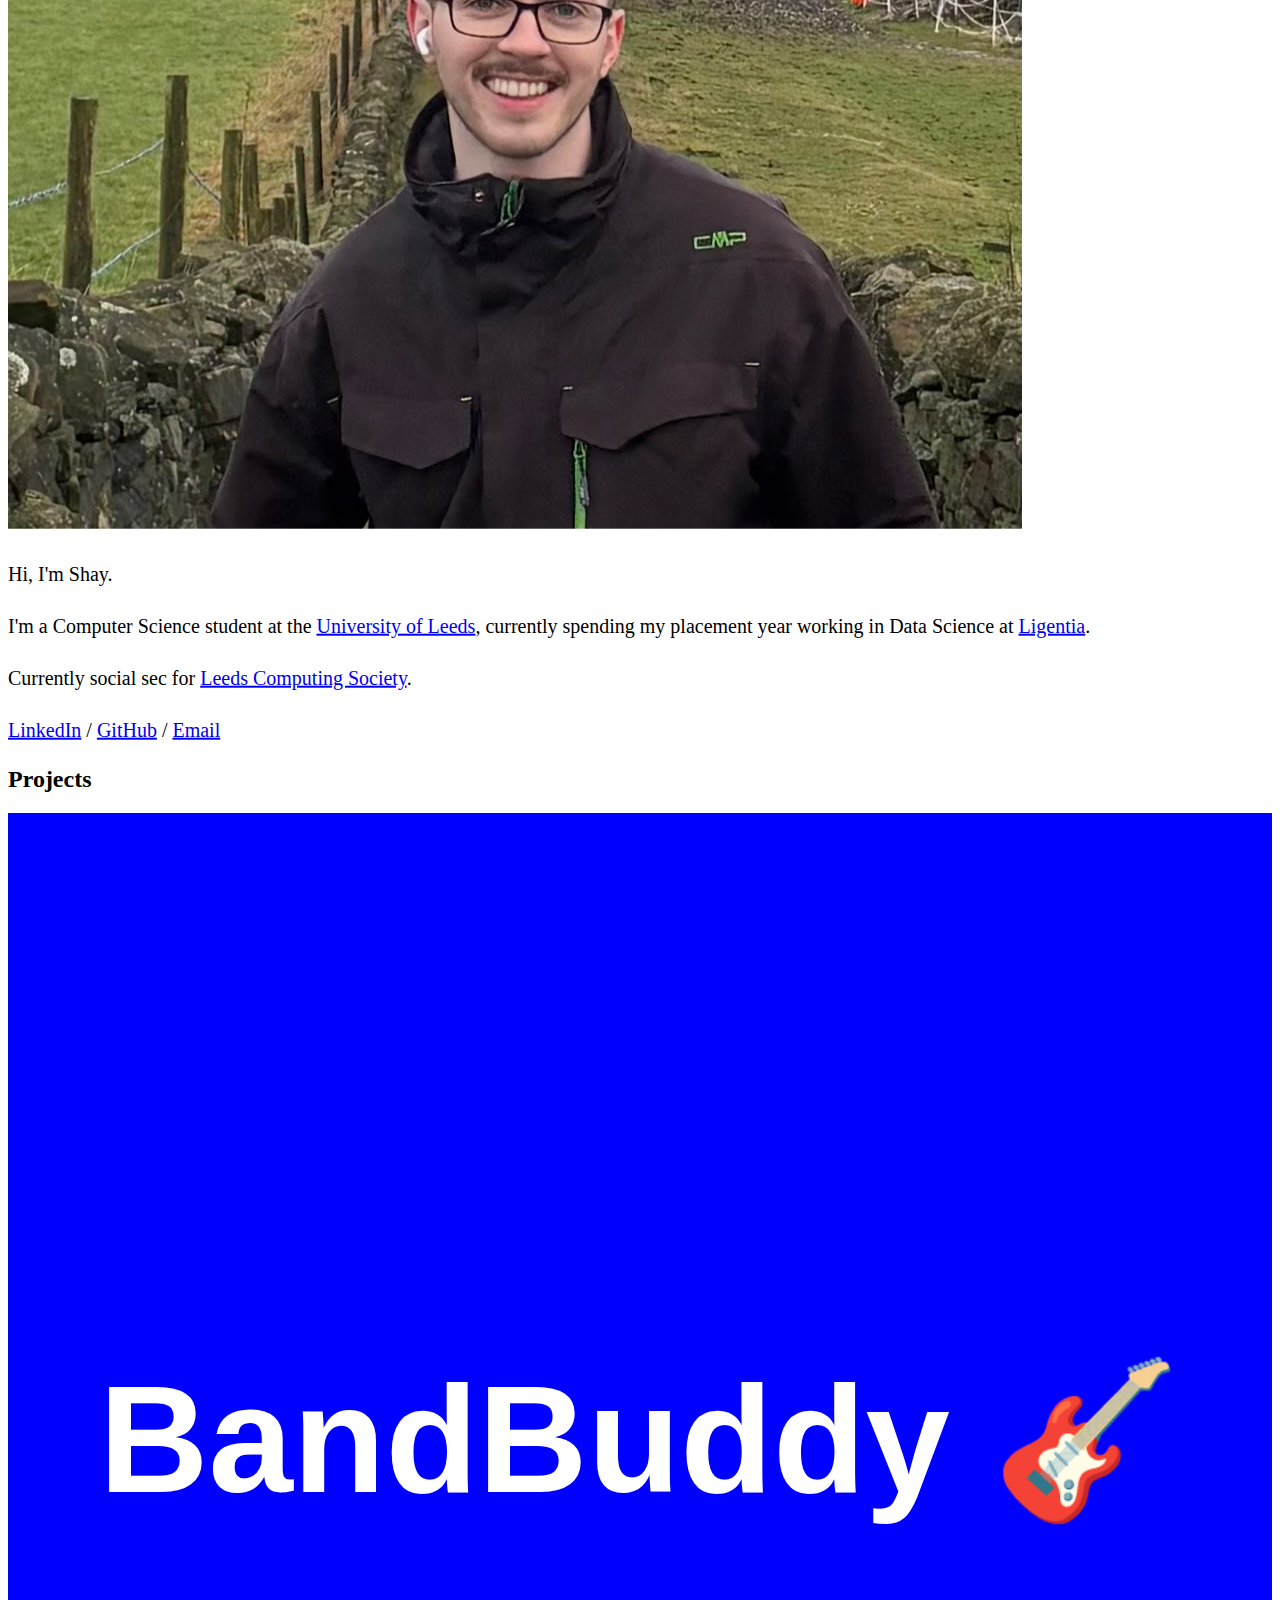
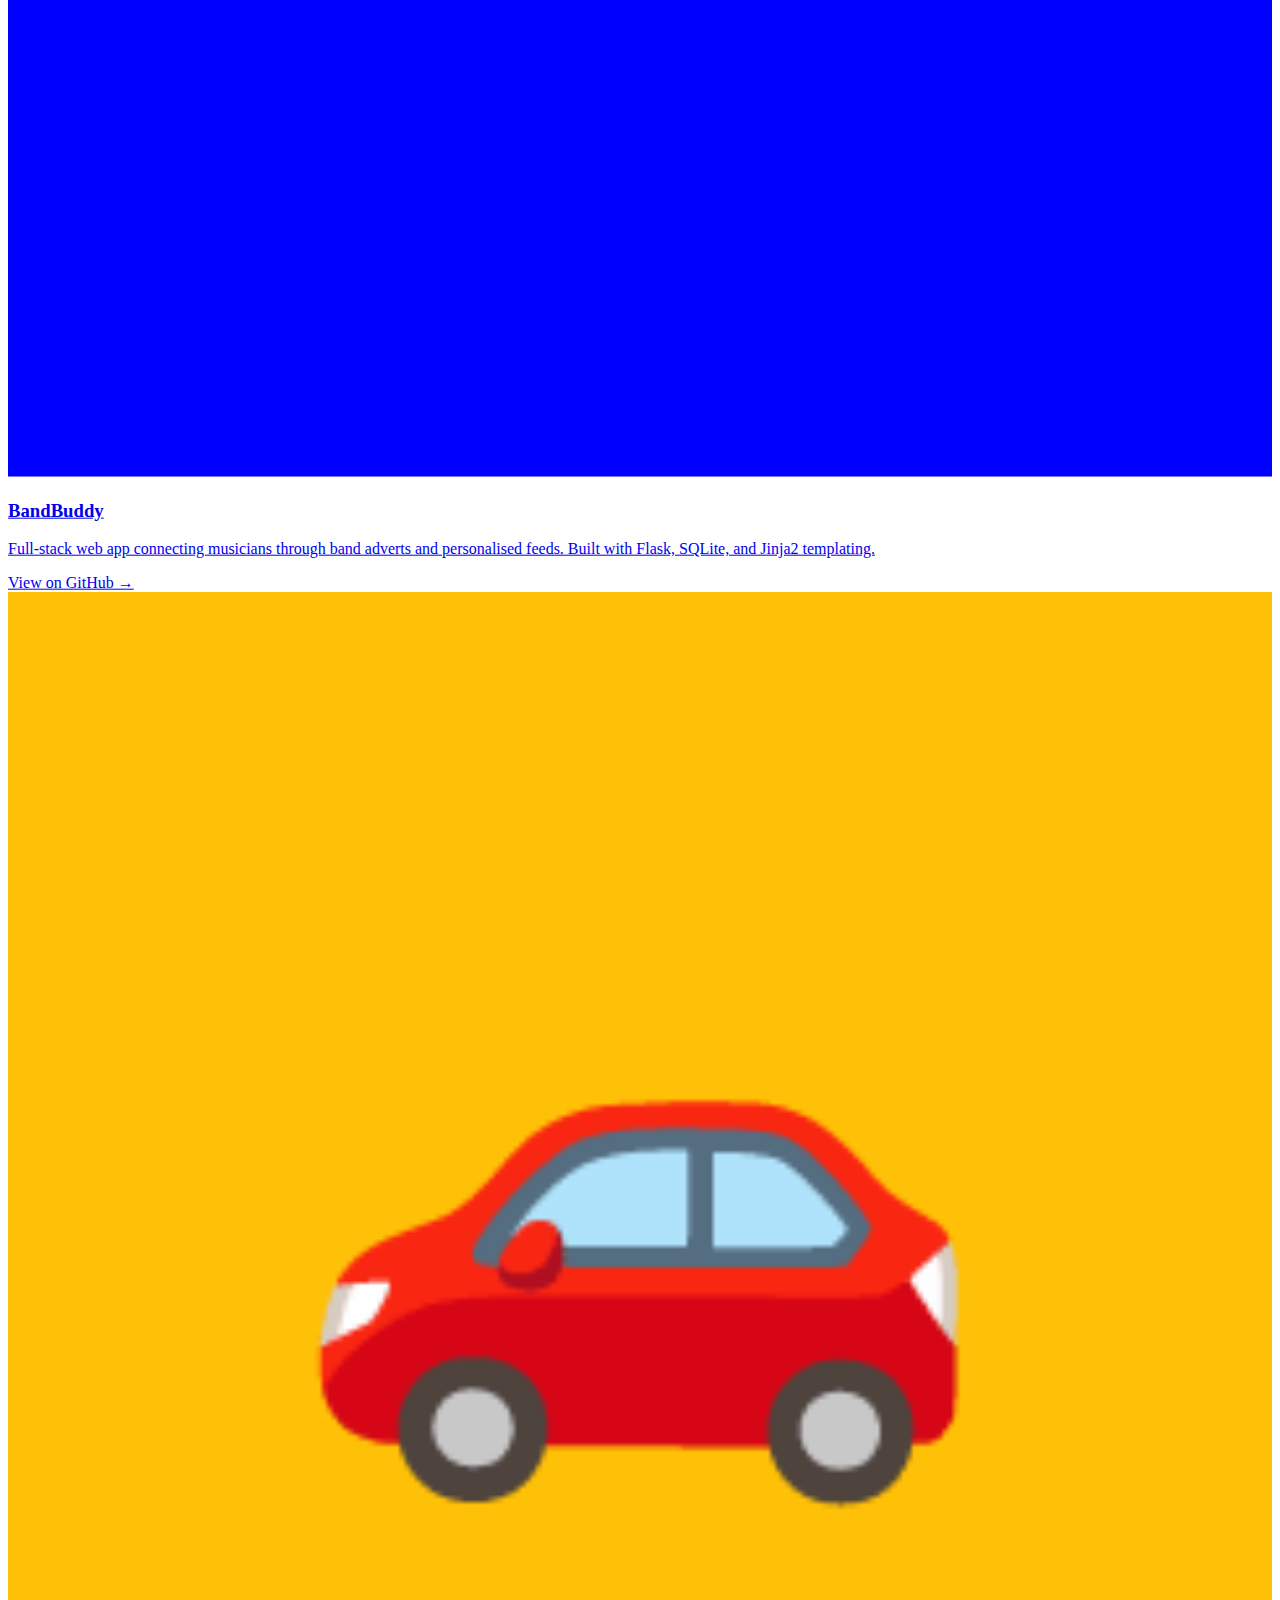
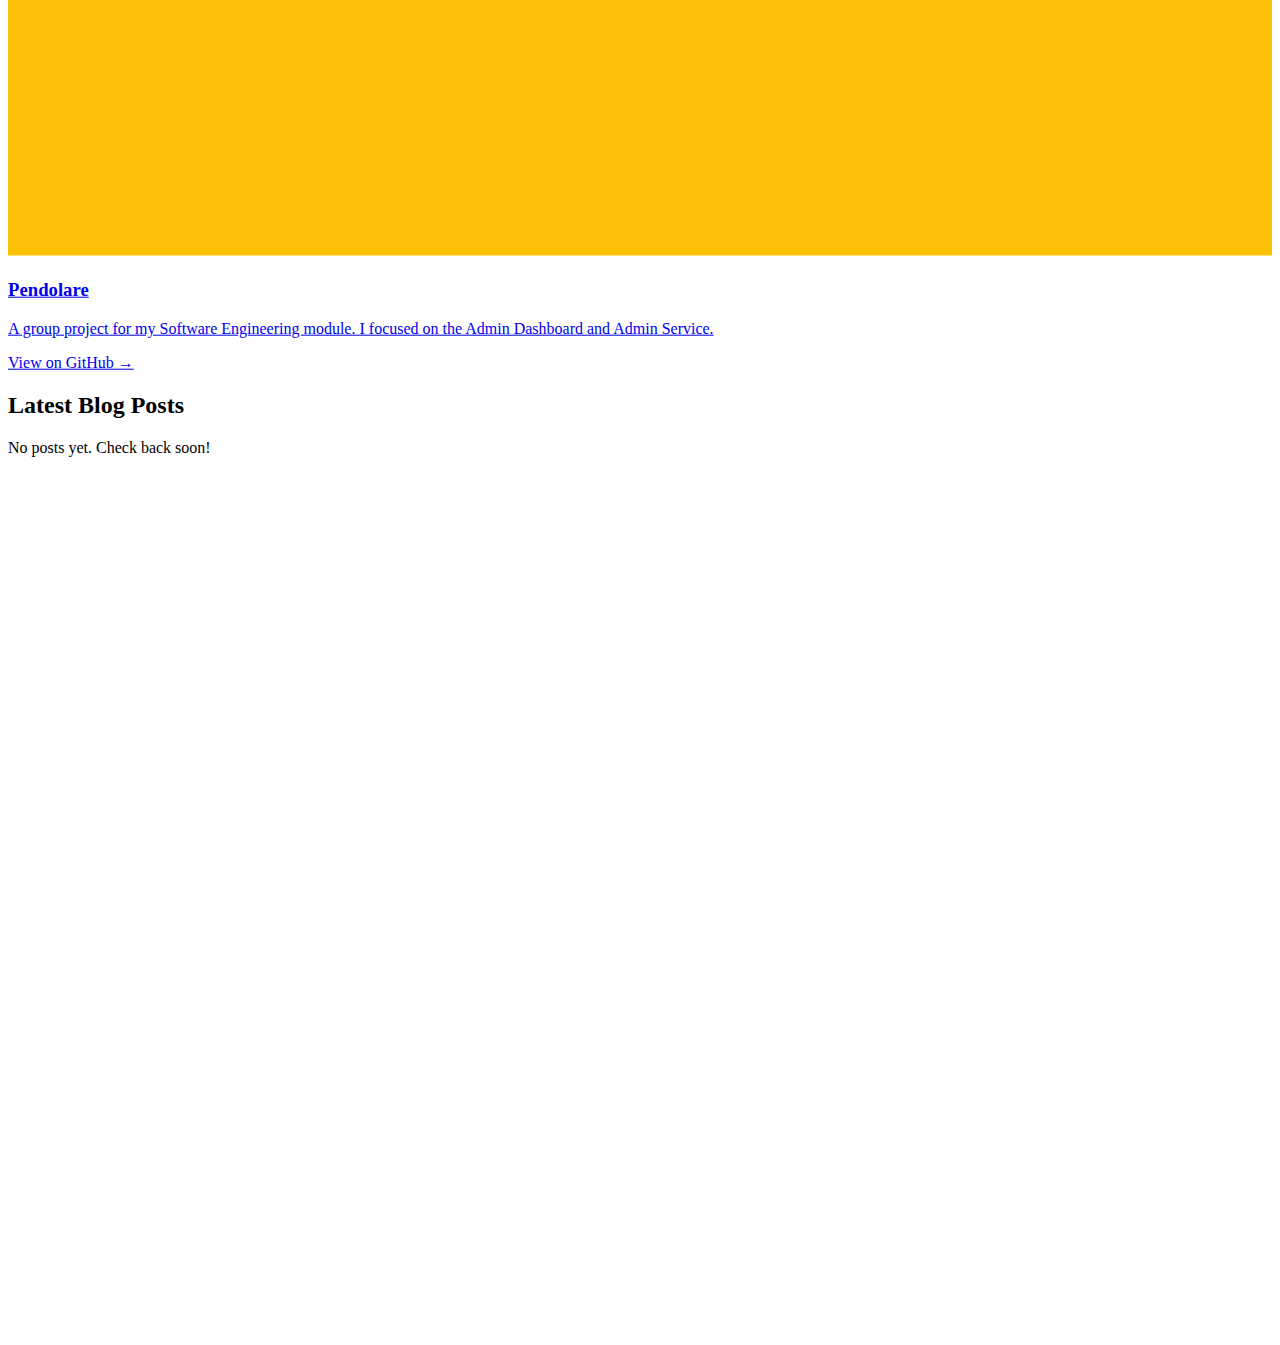
<file: index.html>
<!DOCTYPE html>
<html lang="en">
<head>
    <meta charset="UTF-8">
    <meta name="viewport" content="width=device-width, initial-scale=1.0">
    <title>Shay O'Donnell - Computer Scientist</title>
    
    <!-- Bootstrap CSS -->
    <link href="https://cdn.jsdelivr.net/npm/bootstrap@5.3.7/dist/css/bootstrap.min.css" rel="stylesheet" integrity="sha384-LN+7fdVzj6u52u30Kp6M/trliBMCMKTyK833zpbD+pXdCLuTusPj697FH4R/5mcr" crossorigin="anonymous">
    
    <!-- Google Fonts -->
    <link rel="preconnect" href="https://fonts.googleapis.com">
    <link rel="preconnect" href="https://fonts.gstatic.com" crossorigin>
    <link href="https://fonts.googleapis.com/css2?family=Faculty+Glyphic&family=Work+Sans:ital,wght@0,100..900;1,100..900&display=swap" rel="stylesheet">

    <!-- Bootstrap Icons -->
    <link rel="stylesheet" href="https://cdn.jsdelivr.net/npm/bootstrap-icons@1.11.3/font/bootstrap-icons.min.css">

    <!-- Custom CSS -->
    <link rel="stylesheet" href="style.css">
</head>
<body>
  <!-- Navigation -->
  <nav class="navbar">
    <div class="navbar-brand mb-0 d-flex align-items-baseline">
      <span class="h4 me-3 mb-0">Shay O'Donnell</span>
      <span class="text-muted mb-0">BSc Computer Scientist at the University of Leeds</span>
    </div>
  </nav>
  
  <!-- Main Content -->
  <main class="container main-content">
    <div class="row justify-content-center">
            <div class="col-12 col-md-10 col-lg-8">

        <!-- About Section -->
        <section class="text-box p-3 p-md-4 text-content">
          <!-- Profile Image -->
          <img src="Picture1.jpeg" alt="Shay O'Donnell Profile Picture" class="profile-image">
          
          <p>Hi, I'm Shay.</p>

          <p>I'm a Computer Science student at the <a href="https://eps.leeds.ac.uk/computing" target="_blank" rel="noopener noreferrer" class="inline-link">University of Leeds</a>, currently spending my placement year working in Data Science at <a href="https://ligentia.com" target="_blank" rel="noopener noreferrer" class="inline-link">Ligentia</a>.</p>

          <p>Currently social sec for <a href="https://luucompsoc.co.uk" target="_blank" rel="noopener noreferrer" class="inline-link">Leeds Computing Society</a>.</p>

          <!-- Social Links -->
          <div class="social-links mt-4">
            <a href="https://linkedin.com/in/shayodonnell" target="_blank" rel="noopener noreferrer" class="social-link">LinkedIn</a>
            <span class="social-separator">/</span>
            <a href="https://github.com/shayodonnell" target="_blank" rel="noopener noreferrer" class="social-link">GitHub</a>
            <span class="social-separator">/</span>
            <a href="mailto:shayodonnell8@icloud.com" class="social-link">Email</a>
          </div>
        </section>

        <!-- Projects Section -->
        <section class="projects-section mt-5">
          <h2 class="mb-4">Projects</h2>

          <a href="https://github.com/shayodonnell/BandBuddy" target="_blank" rel="noopener noreferrer" class="project-item-link">
            <div class="project-item p-3 mb-3 border rounded">
              <div class="project-content">
                <img src="bandbuddy_logo.svg" alt="BandBuddy Project Thumbnail" class="project-thumbnail">
                <div class="project-details">
                  <h3 class="project-title h5 mb-2">BandBuddy</h3>
                  <p class="text-muted mb-2">Full-stack web app connecting musicians through band adverts and personalised feeds. Built with Flask, SQLite, and Jinja2 templating.</p>
                  <span class="project-link-text">View on GitHub →</span>
                </div>
              </div>
            </div>
          </a>
          <a href="https://github.com/COMP2913-24-25/Pendolare" target="_blank" rel="noopener noreferrer" class="project-item-link">
            <div class="project-item p-3 mb-3 border rounded">
              <div class="project-content">
                <img src="taxi_app_logo.svg" alt="Pendolare Project Thumbnail" class="project-thumbnail">
                <div class="project-details">
                  <h3 class="project-title h5 mb-2">Pendolare</h3>
                  <p class="text-muted mb-2">A group project for my Software Engineering module. I focused on the Admin Dashboard and Admin Service.</p>
                  <span class="project-link-text">View on GitHub →</span>
                </div>
              </div>
            </div>
          </a>
        </section>

        <!-- Blog Posts Section -->
        <section class="blog-section mt-5">
          <h2 class="mb-4">Latest Blog Posts</h2>

          <div class="text-center py-5">
            <p class="text-muted">No posts yet. Check back soon!</p>
          </div>
        </section>
        
      </div>
    </div>
  </main>

  <!-- Bootstrap JS -->
  <script src="https://cdn.jsdelivr.net/npm/bootstrap@5.3.7/dist/js/bootstrap.bundle.min.js" integrity="sha384-ndDqU0Gzau9qJ1lfW4pNLlhNTkCfHzAVBReH9diLvGRem5+R9g2FzA8ZGN954O5Q" crossorigin="anonymous"></script>
</body>
</html>
</file>
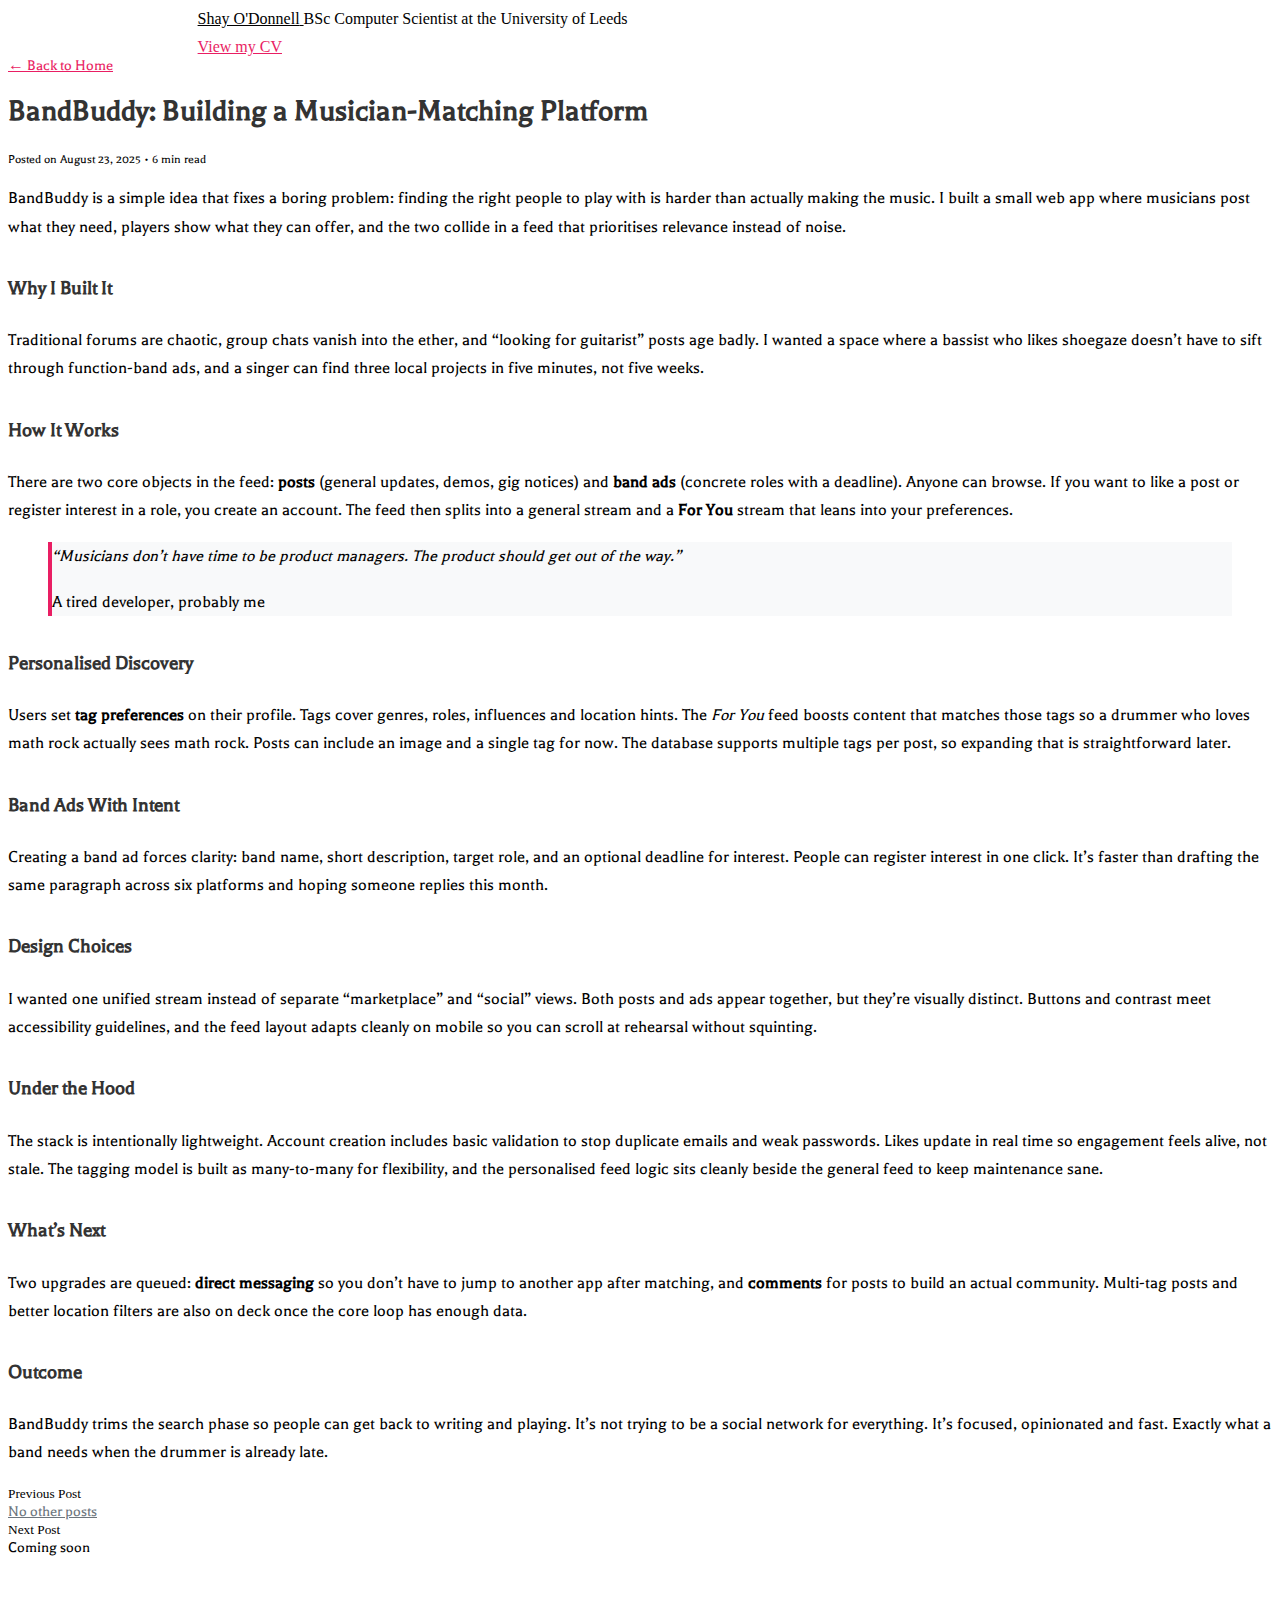
<file: blog-post-1.html>
<!DOCTYPE html>
<html>
<head>
    <meta charset="UTF-8" />
    <link href="https://cdn.jsdelivr.net/npm/bootstrap@5.3.7/dist/css/bootstrap.min.css" rel="stylesheet" integrity="sha384-LN+7fdVzj6u52u30Kp6M/trliBMCMKTyK833zpbD+pXdCLuTusPj697FH4R/5mcr" crossorigin="anonymous">
    <link rel="preconnect" href="https://fonts.googleapis.com">
    <link rel="preconnect" href="https://fonts.gstatic.com" crossorigin>
    <link href="https://fonts.googleapis.com/css2?family=Balthazar&display=swap" rel="stylesheet">
    <link rel="stylesheet" href="style.css">
    <script src="https://cdn.jsdelivr.net/npm/bootstrap@5.3.7/dist/js/bootstrap.bundle.min.js" integrity="sha384-ndDqU0Gzau9qJ1lfW4pNLlhNTkCfHzAVBReH9diLvGRem5+R9g2FzA8ZGN954O5Q" crossorigin="anonymous"></script>
    <title>BandBuddy: Building a Musician-Matching Platform - Shay O'Donnell</title>
</head>
<body>
  <nav class="navbar navbar-light bg-white">
    <div class="navbar-brand mb-0 d-flex align-items-baseline">
      <a href="index.html" class="text-decoration-none" style="color: inherit;">
        <span class="h4 me-3 mb-0">Shay O'Donnell</span>
      </a>
      <span class="text-muted mb-0">BSc Computer Scientist at the University of Leeds</span>
    </div>
    <div class="navbar-nav">
      <a class="nav-link" href="#" style="color: #e91e63;">View my CV</a>
    </div>
  </nav>

  <div class="container mt-4">
    <div class="row justify-content-center">
      <div class="col-md-8">
        <!-- Back to home link -->
        <a href="index.html" class="text-decoration-none mb-3 d-inline-block" style="color: #e91e63; font-family: 'Balthazar', serif;">
          ← Back to Home
        </a>

        <!-- Blog post header -->
        <div class="blog-header mb-4">
          <h1 class="blog-title mb-3" style="font-family: 'Balthazar', serif; color: #333;">BandBuddy: Building a Musician-Matching Platform</h1>
          <div class="blog-meta mb-4">
            <small class="text-muted" style="font-family: 'Balthazar', serif;">Posted on August 23, 2025 • 6 min read</small>
          </div>
        </div>

        <!-- Blog post content -->
        <div class="blog-content" style="font-family: 'Balthazar', serif; font-size: 1.1rem; line-height: 1.6;">
          <p>BandBuddy is a simple idea that fixes a boring problem: finding the right people to play with is harder than actually making the music. I built a small web app where musicians post what they need, players show what they can offer, and the two collide in a feed that prioritises relevance instead of noise.</p>

          <h3 style="font-family: 'Balthazar', serif; color: #333; margin-top: 2rem;">Why I Built It</h3>
          <p>Traditional forums are chaotic, group chats vanish into the ether, and “looking for guitarist” posts age badly. I wanted a space where a bassist who likes shoegaze doesn’t have to sift through function-band ads, and a singer can find three local projects in five minutes, not five weeks.</p>

          <h3 style="font-family: 'Balthazar', serif; color: #333; margin-top: 2rem;">How It Works</h3>
          <p>There are two core objects in the feed: <strong>posts</strong> (general updates, demos, gig notices) and <strong>band ads</strong> (concrete roles with a deadline). Anyone can browse. If you want to like a post or register interest in a role, you create an account. The feed then splits into a general stream and a <strong>For You</strong> stream that leans into your preferences.</p>

          <blockquote class="blockquote text-center my-4 p-3" style="background-color: #f8f9fa; border-left: 4px solid #e91e63;">
            <p class="mb-0" style="font-style: italic;">“Musicians don’t have time to be product managers. The product should get out of the way.”</p>
            <footer class="blockquote-footer mt-2">A tired developer, probably me</footer>
          </blockquote>

          <h3 style="font-family: 'Balthazar', serif; color: #333; margin-top: 2rem;">Personalised Discovery</h3>
          <p>Users set <strong>tag preferences</strong> on their profile. Tags cover genres, roles, influences and location hints. The <em>For You</em> feed boosts content that matches those tags so a drummer who loves math rock actually sees math rock. Posts can include an image and a single tag for now. The database supports multiple tags per post, so expanding that is straightforward later.</p>

          <h3 style="font-family: 'Balthazar', serif; color: #333; margin-top: 2rem;">Band Ads With Intent</h3>
          <p>Creating a band ad forces clarity: band name, short description, target role, and an optional deadline for interest. People can register interest in one click. It’s faster than drafting the same paragraph across six platforms and hoping someone replies this month.</p>

          <h3 style="font-family: 'Balthazar', serif; color: #333; margin-top: 2rem;">Design Choices</h3>
          <p>I wanted one unified stream instead of separate “marketplace” and “social” views. Both posts and ads appear together, but they’re visually distinct. Buttons and contrast meet accessibility guidelines, and the feed layout adapts cleanly on mobile so you can scroll at rehearsal without squinting.</p>

          <h3 style="font-family: 'Balthazar', serif; color: #333; margin-top: 2rem;">Under the Hood</h3>
          <p>The stack is intentionally lightweight. Account creation includes basic validation to stop duplicate emails and weak passwords. Likes update in real time so engagement feels alive, not stale. The tagging model is built as many-to-many for flexibility, and the personalised feed logic sits cleanly beside the general feed to keep maintenance sane.</p>

          <h3 style="font-family: 'Balthazar', serif; color: #333; margin-top: 2rem;">What’s Next</h3>
          <p>Two upgrades are queued: <strong>direct messaging</strong> so you don’t have to jump to another app after matching, and <strong>comments</strong> for posts to build an actual community. Multi-tag posts and better location filters are also on deck once the core loop has enough data.</p>

          <h3 style="font-family: 'Balthazar', serif; color: #333; margin-top: 2rem;">Outcome</h3>
          <p>BandBuddy trims the search phase so people can get back to writing and playing. It’s not trying to be a social network for everything. It’s focused, opinionated and fast. Exactly what a band needs when the drummer is already late.</p>
        </div>

        <!-- Navigation to other posts -->
        <div class="post-navigation mt-5 pt-4 border-top d-flex justify-content-between">
          <div>
            <small class="text-muted">Previous Post</small><br>
            <a href="my-journey-into-compsci.html" class="text-decoration-none" style="font-family: 'Balthazar', serif; color:#6c757d;">No other posts</a>
          </div>
          <div class="text-end">
            <small class="text-muted">Next Post</small><br>
            <span class="text-muted" style="font-family: 'Balthazar', serif;">Coming soon</span>
          </div>
        </div>
      </div>
    </div>
  </div>
</body>
</html>
</file>
<file: style.css>
/* ==========================================================================
   Base Styles
   ========================================================================== */

body {
  margin-bottom: 60px;
  /* font-family: 'Balthazar', serif; */
}

/* ==========================================================================
   Navigation
   ========================================================================== */

.navbar {
  padding-left: 15% !important;
  padding-right: 15% !important;
}

.navbar-brand {
  margin-top: 10px;
}

.navbar-nav {
  margin-top: 10px;
}

/* Mobile responsive navbar */
@media (max-width: 768px) {
  .navbar {
    justify-content: center !important;
    padding-left: 1rem !important;
    padding-right: 1rem !important;
  }
  
  .navbar-brand {
    margin: 0 !important;
    text-align: center;
  }
  
  .navbar-brand .text-muted {
    display: none;
  }
  
  .navbar-nav {
    display: none;
  }
  
  .navbar-brand .h4 {
    margin: 0 !important;
    font-size: 1.5rem;
  }
}

/* ==========================================================================
   Layout
   ========================================================================== */

.main-content {
  margin-top: 35vh;
  transform: translateY(-20%);
}

/* ==========================================================================
   Typography & Content
   ========================================================================== */

.text-content {
  font-size: 1.25rem;
  line-height: 1.6;
}

.blog-section h2 {
  font-weight: 600;
}

/* ==========================================================================
   Interactive Elements
   ========================================================================== */

.blog-title {
  cursor: pointer;
  transition: color 0.3s ease;
}

.blog-title:hover {
  color: #e91e63 !important;
}

.blog-post {
  transition: background-color 0.3s ease;
}

.blog-post:hover {
  background-color: #f8f9fa;
}

.nav-link-primary {
  color: #e91e63 !important;
  text-decoration: none;
}

.nav-link-primary:hover {
  color: #c2185b !important;
}

/* ==========================================================================
   Utilities
   ========================================================================== */

.text-primary-color {
  color: #e91e63;
}

.border-primary {
  border-color: #e91e63 !important;
}
</file>
